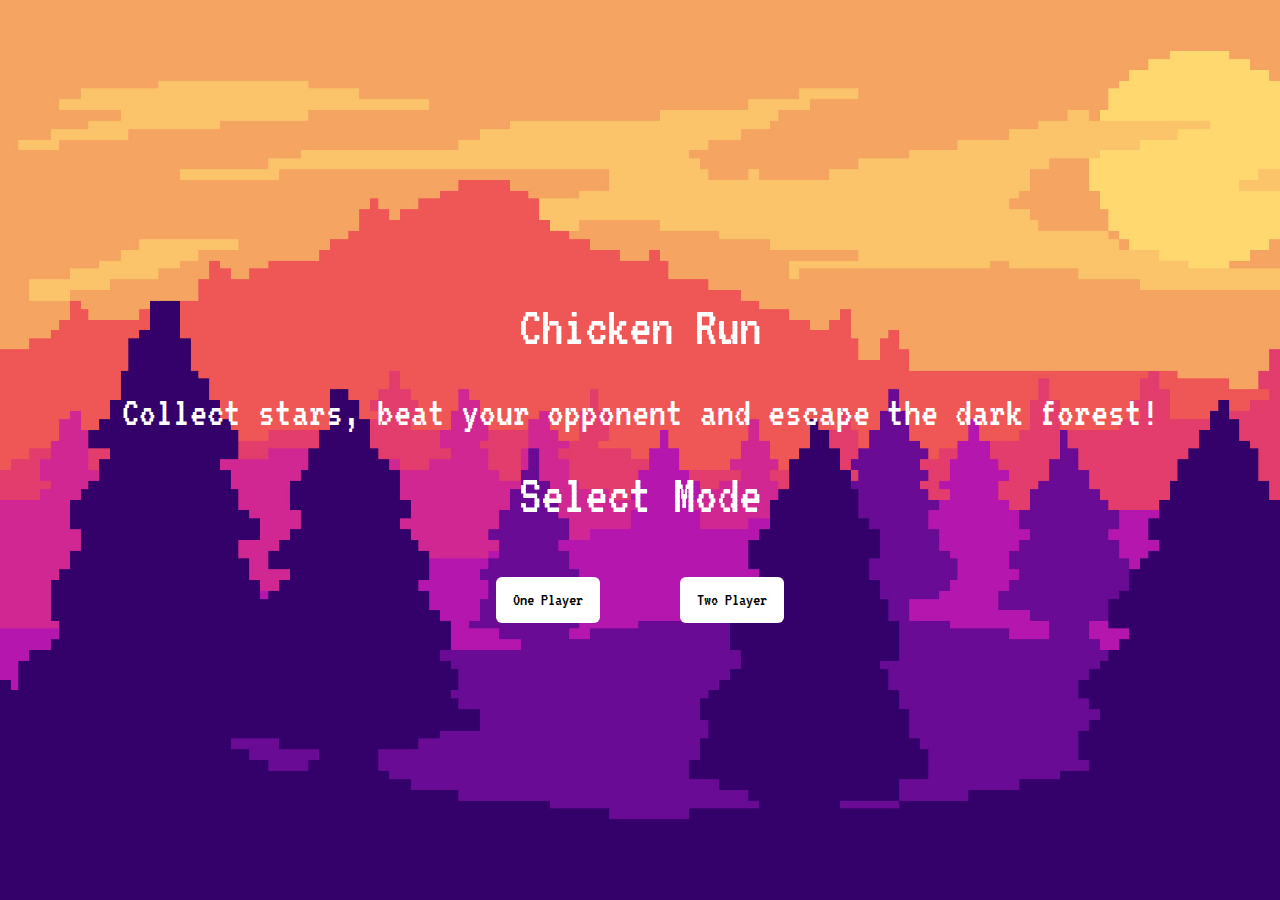
<file: index.html>
<!doctype html> 
<html lang="en"> 
<head>  
    <link href="https://fonts.googleapis.com/css?family=VT323" rel="stylesheet">
    <meta charset="UTF-8" />
    <title>Chicken Run</title>
    <link rel="stylesheet" href="https://maxcdn.bootstrapcdn.com/bootstrap/3.4.0/css/bootstrap.min.css">
    <link rel="stylesheet" href="Files/main.css">
    <style type="text/css">
        body {
            margin: 0;
        }
    </style>
</head>

<body class="pageContent">
    
    <div class="row">
        <h1 >Chicken Run <br></h1>
    </div>

    <div class="row">
        <h2 class=>Collect stars, beat your opponent and escape the dark forest!</h2>
    </div> 

    <div class="row">
        <h1>Select Mode</h1>
    </div>

    <div class="row">
        <a href="./Files/OnePlayer.html" class=" btn btn-lg">One Player</a>

        <a href="./Files/TwoPlayer.html" class=" btn btn-lg">Two Player</a>
</div>

</body>
</html>
</file>
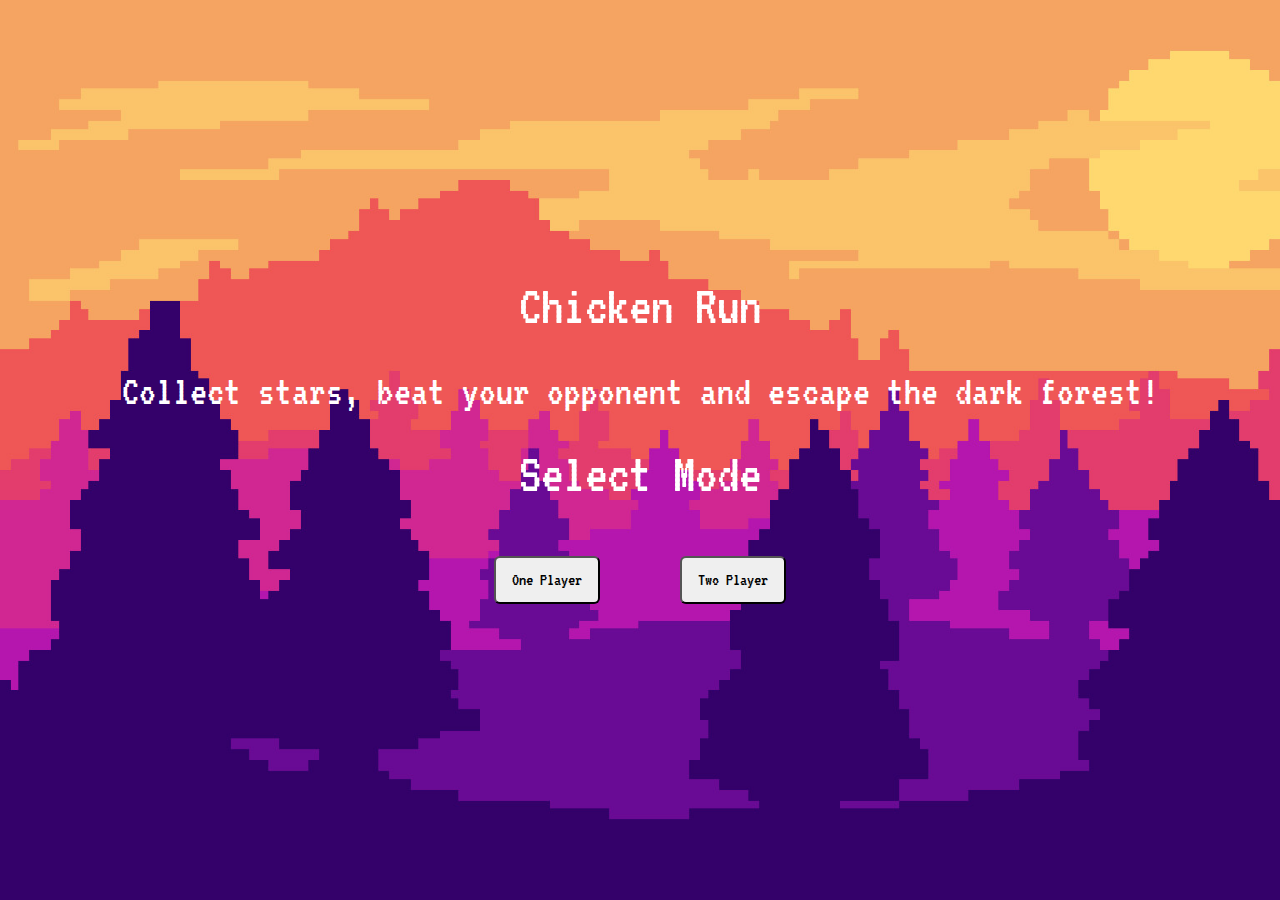
<file: Selector.html>
<!doctype html> 
<html lang="en"> 
<head>  
    <link href="https://fonts.googleapis.com/css?family=VT323" rel="stylesheet">
    <meta charset="UTF-8" />
    <title>Title</title>
    <link rel="stylesheet" href="https://maxcdn.bootstrapcdn.com/bootstrap/3.4.0/css/bootstrap.min.css">
    <link rel="stylesheet" href="./main.css">
    <style type="text/css">
        body {
            margin: 0;
        }
    </style>
</head>

<body class="pageContent">
    
    <div class="row">
        <h1 >Chicken Run <br></h1>
    </div>

    <div class="row">
        <h2 class=>Collect stars, beat your opponent and escape the dark forest!</h2>
    </div>

    <div class="row">
        <h1>Select Mode</h1>
    </div>

    <div class="row">
<button href="OnePlayer.html" type="button" class="btn-lg">One Player</button>

<button type="button" class="btn-lg">Two Player</button>
</div>

</body>
</html>
</file>
<file: Files/main.css>
* {
  font-family: "VT323", monospace;
}

.pageContent {
  background-image: url("./Images/bg1.jpg");
  background-size: cover;
  background-repeat: no-repeat;
  height: 100vh;
  width: 100vw;
  display: flex;
  align-items: center;
  justify-content: center;
  flex-direction: column;
  color: white;
}

.row {
  /* min-width: 600px; */
  display: flex;
  flex-direction: row;
  flex-wrap: wrap;
  /* width: 100%; */
}

.column {
  display: flex;
  flex-direction: column;
  flex-basis: 100%;
  flex: 1;
}

a {
  margin: 40px;
  color: black;
  background-color: white;
}

h1 {
  font-size: 4em;
}

h2 {
  font-size: 3em;
}
</file>
<file: main.css>
* {
  font-family: "VT323", monospace;
}

.pageContent {
  background-image: url("Files/Images/bg1.jpg");
  background-size: cover;
  background-repeat: no-repeat;
  height: 100vh;
  width: 100vw;
  display: flex;
  align-items: center;
  justify-content: center;
  flex-direction: column;
  color: white;
}

.row {
  /* min-width: 600px; */
  display: flex;
  flex-direction: row;
  flex-wrap: wrap;
  /* width: 100%; */
}

.column {
  display: flex;
  flex-direction: column;
  flex-basis: 100%;
  flex: 1;
}

button {
  margin: 40px;
  color: black;
}

h1 {
  font-size: 4em;
}

h2 {
  font-size: 3em;
}
</file>
